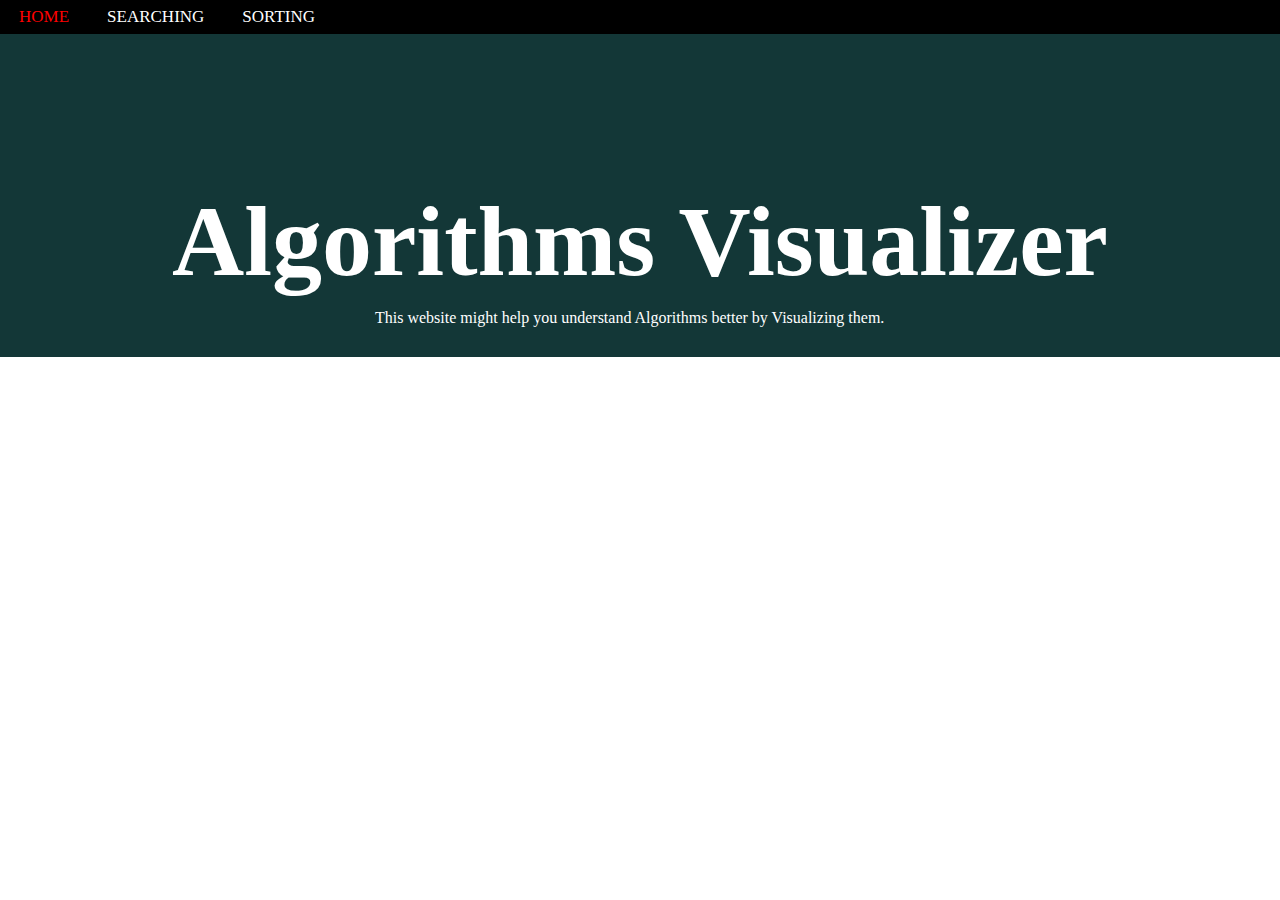
<file: Index.html>
<!DOCTYPE html>
<html lang="en">
<head>
    <title>Algorithm Visualization</title>
    <link rel="stylesheet" href="style.css">
</head>
<body>
    <nav>
        <ul>
            <li><a href="Index.html">HOME</a></li>
            <li class="dropdown">
              <a class="dropbtn">SEARCHING</a>
              <div class="dropdown-content">
                <a href="./linear/linear search.html">Linear Search</a>
                <a href="./binary/binary search.html">Binary Search</a>
              </div>
            </li>
            <li class="dropdown">
                <a class="dropbtn">SORTING</a>
                <div class="dropdown-content">
                  <a href="./bubble/bubble sort.html">Bobble Sort</a>
                  <a href="./selection/selection sort.html">Selection Sort</a>
                  <a href="./insertion/insertion sort.html">Insertion Sort</a>
                  <a href="./merge/merge sort.html">Merge Sort</a>
                  <a href="./quick/quick sort.html">Quick Sort</a>
                </div>
              </li>
          </ul>
        </ul>
    </nav>
    <section>
        <h1>Algorithms Visualizer</h1>
        <div class="container">
            <div class="texts">
                <p>This website might help you understand Algorithms better by Visualizing them.</p>
            </div>
        </div>
    </section>
</body>
</html>
</file>
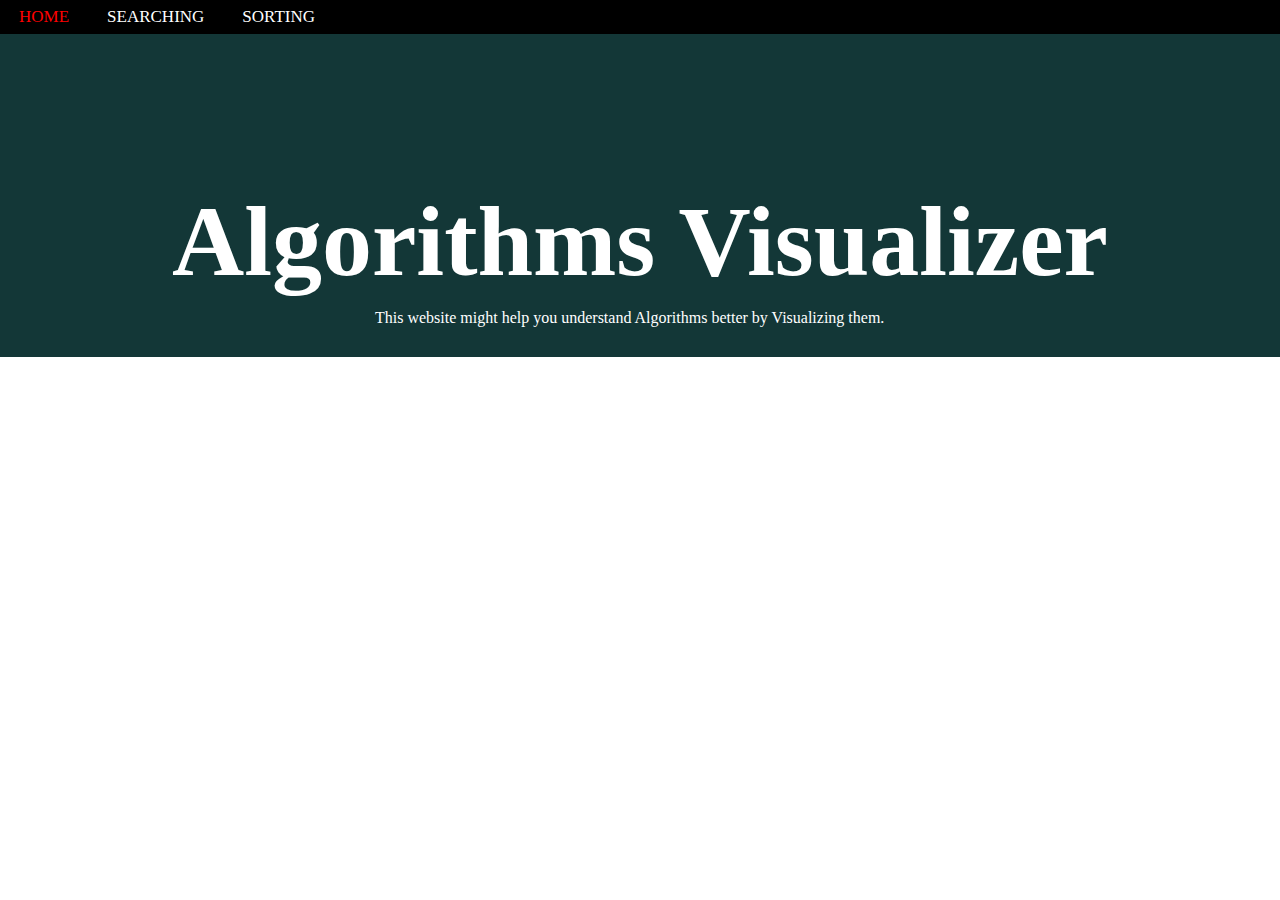
<file: index.html>
<!DOCTYPE html>
<html lang="en">
<head>
    <title>Algorithm Visualization</title>
    <link rel="stylesheet" href="style.css">
</head>
<body>
    <nav>
        <ul>
            <li><a href="index.html">HOME</a></li>
            <li class="dropdown">
              <a class="dropbtn">SEARCHING</a>
              <div class="dropdown-content">
                <a href="./linear/linear search.html">Linear Search</a>
                <a href="./binary/binary search.html">Binary Search</a>
              </div>
            </li>
            <li class="dropdown">
                <a class="dropbtn">SORTING</a>
                <div class="dropdown-content">
                  <a href="./bubble/bubble sort.html">Bobble Sort</a>
                  <a href="./selection/selection sort.html">Selection Sort</a>
                  <a href="./insertion/insertion sort.html">Insertion Sort</a>
                  <a href="./merge/merge sort.html">Merge Sort</a>
                  <a href="./quick/quick sort.html">Quick Sort</a>
                </div>
              </li>
          </ul>
        </ul>
    </nav>
    <section>
        <h1>Algorithms Visualizer</h1>
        <div class="container">
            <div class="texts">
                <p>This website might help you understand Algorithms better by Visualizing them.</p>
            </div>
        </div>
    </section>
</body>
</html>
</file>
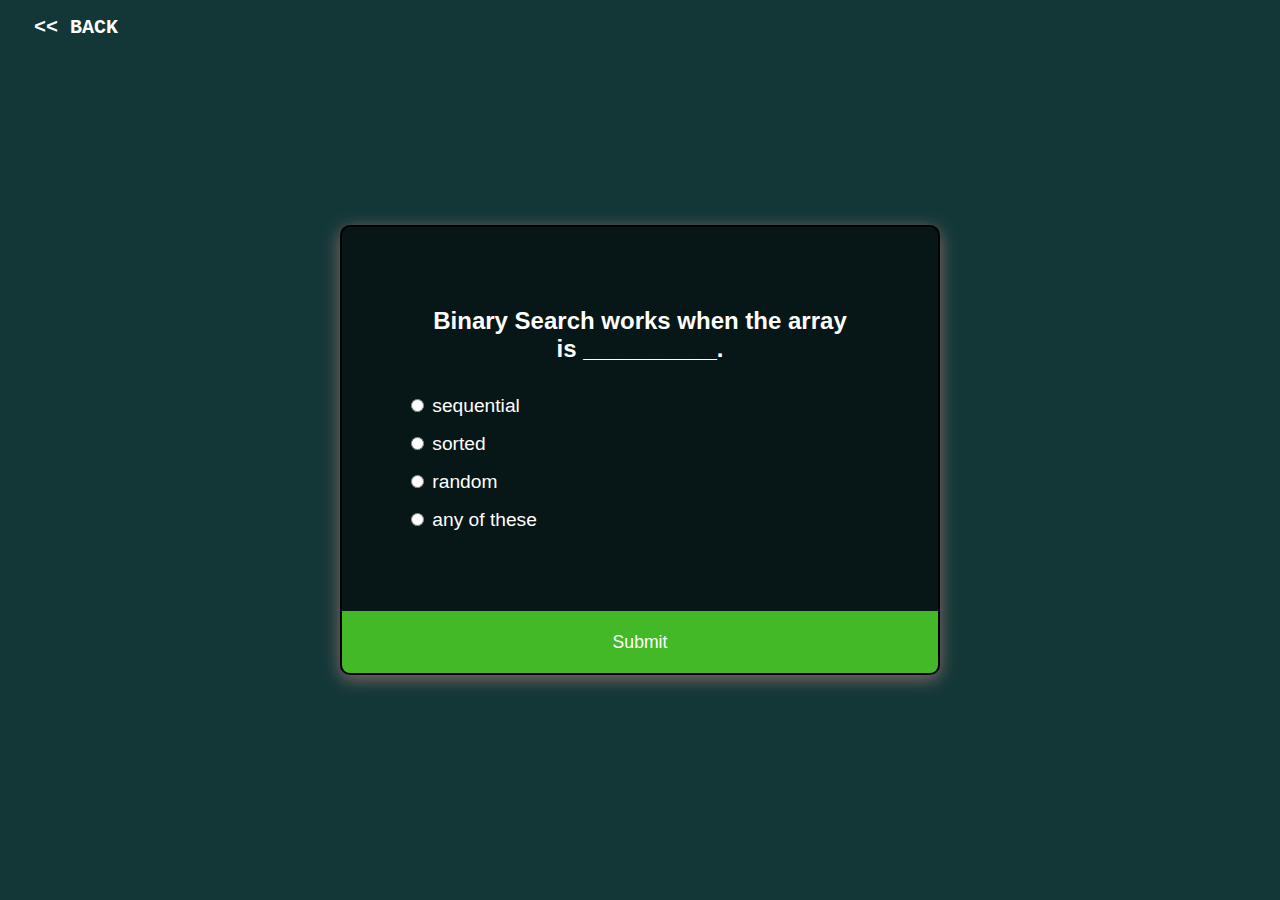
<file: binary/Quiz/index.html>
<!DOCTYPE html>
<html lang="en">
<head>
  <meta charset="UTF-8">
  <meta http-equiv="X-UA-Compatible" content="IE=edge">
  <meta name="viewport" content="width=device-width, initial-scale=1.0">
  <link rel="stylesheet" href="style.css">
  <title>Quiz App</title>
</head>
<body>
  <a href="../binary search.html" class="backBtn"> << BACK</a>
  <div class="quiz-container" id="quiz">
    <div class="quiz-header">
      <h2 id="question">Question Text</h2>
      <ul>
        <li>
          <input type="radio" name="answer" id="a" class="answer">
          <label for="a" id="a_text">Answer</label>
        </li>

        <li>
          <input type="radio" name="answer" id="b" class="answer">
          <label for="b" id="b_text">Answer</label>
        </li>

        <li>
          <input type="radio" name="answer" id="c" class="answer">
          <label for="c" id="c_text">Answer</label>
        </li>

        <li>
          <input type="radio" name="answer" id="d" class="answer">
          <label for="d" id="d_text">Answer</label>
        </li>

      </ul>
    </div>

    <button id="submit">Submit</button>
    

  </div>


  <script src="script.js"></script>
  
</body>
</html>
</file>
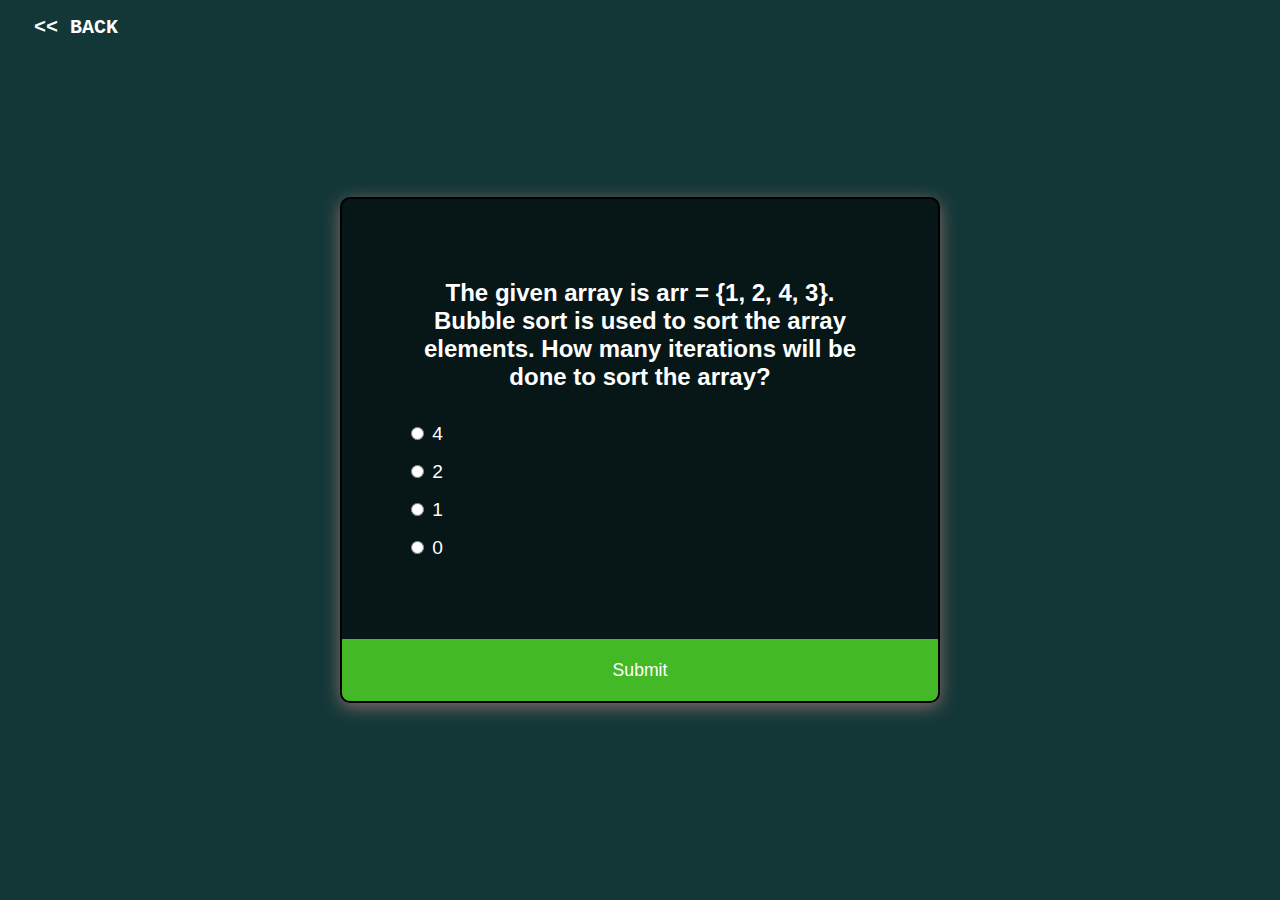
<file: bubble/Quiz/index.html>
<!DOCTYPE html>
<html lang="en">
<head>
  <meta charset="UTF-8">
  <meta http-equiv="X-UA-Compatible" content="IE=edge">
  <meta name="viewport" content="width=device-width, initial-scale=1.0">
  <link rel="stylesheet" href="style.css">
  <title>Quiz App</title>
</head>
<body>
  <a href="../bubble sort.html" class="backBtn"> << BACK</a>
  <div class="quiz-container" id="quiz">
    <div class="quiz-header">
      <h2 id="question">Question Text</h2>
      <ul>
        <li>
          <input type="radio" name="answer" id="a" class="answer">
          <label for="a" id="a_text">Answer</label>
        </li>

        <li>
          <input type="radio" name="answer" id="b" class="answer">
          <label for="b" id="b_text">Answer</label>
        </li>

        <li>
          <input type="radio" name="answer" id="c" class="answer">
          <label for="c" id="c_text">Answer</label>
        </li>

        <li>
          <input type="radio" name="answer" id="d" class="answer">
          <label for="d" id="d_text">Answer</label>
        </li>

      </ul>
    </div>

    <button id="submit">Submit</button>
    

  </div>


  <script src="script.js"></script>
  
</body>
</html>
</file>
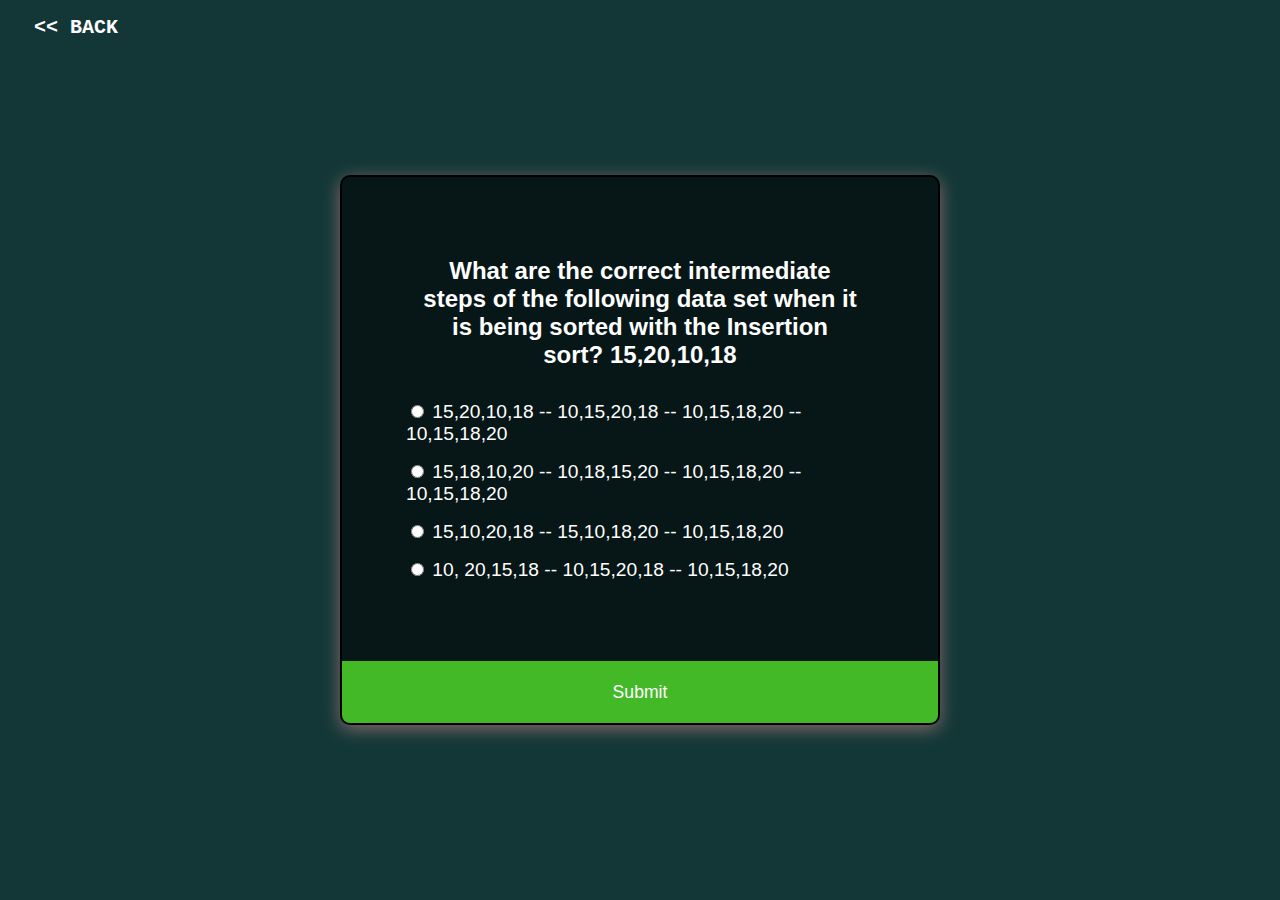
<file: insertion/Quiz/index.html>
<!DOCTYPE html>
<html lang="en">
<head>
  <meta charset="UTF-8">
  <meta http-equiv="X-UA-Compatible" content="IE=edge">
  <meta name="viewport" content="width=device-width, initial-scale=1.0">
  <link rel="stylesheet" href="style.css">
  <title>Quiz App</title>
</head>
<body>
  <a href="../insertion sort.html" class="backBtn"> << BACK</a>
  <div class="quiz-container" id="quiz">
    <div class="quiz-header">
      <h2 id="question">Question Text</h2>
      <ul>
        <li>
          <input type="radio" name="answer" id="a" class="answer">
          <label for="a" id="a_text">Answer</label>
        </li>

        <li>
          <input type="radio" name="answer" id="b" class="answer">
          <label for="b" id="b_text">Answer</label>
        </li>

        <li>
          <input type="radio" name="answer" id="c" class="answer">
          <label for="c" id="c_text">Answer</label>
        </li>

        <li>
          <input type="radio" name="answer" id="d" class="answer">
          <label for="d" id="d_text">Answer</label>
        </li>

      </ul>
    </div>

    <button id="submit">Submit</button>
    

  </div>


  <script src="script.js"></script>
  
</body>
</html>
</file>
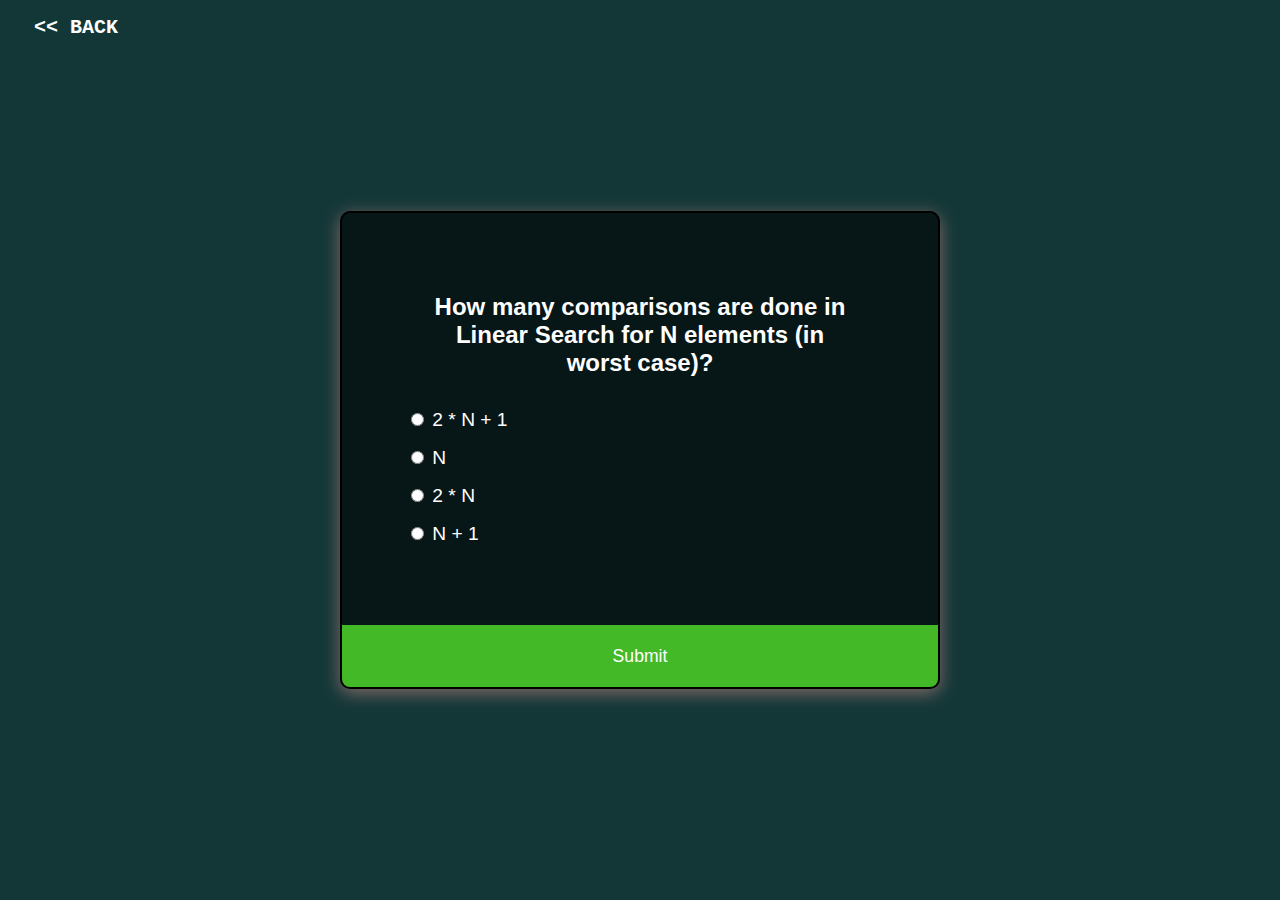
<file: linear/Quiz/index.html>
<!DOCTYPE html>
<html lang="en">
<head>
  <meta charset="UTF-8">
  <meta http-equiv="X-UA-Compatible" content="IE=edge">
  <meta name="viewport" content="width=device-width, initial-scale=1.0">
  <link rel="stylesheet" href="style.css">
  <title>Quiz App</title>
</head>
<body>
  <a href="../linear search.html" class="backBtn"> << BACK</a>
  <div class="quiz-container" id="quiz">
    <div class="quiz-header">
      <h2 id="question">Question Text</h2>
      <ul>
        <li>
          <input type="radio" name="answer" id="a" class="answer">
          <label for="a" id="a_text">Answer</label>
        </li>

        <li>
          <input type="radio" name="answer" id="b" class="answer">
          <label for="b" id="b_text">Answer</label>
        </li>

        <li>
          <input type="radio" name="answer" id="c" class="answer">
          <label for="c" id="c_text">Answer</label>
        </li>

        <li>
          <input type="radio" name="answer" id="d" class="answer">
          <label for="d" id="d_text">Answer</label>
        </li>

      </ul>
    </div>

    <button id="submit">Submit</button>
    

  </div>


  <script src="script.js"></script>
  
</body>
</html>
</file>
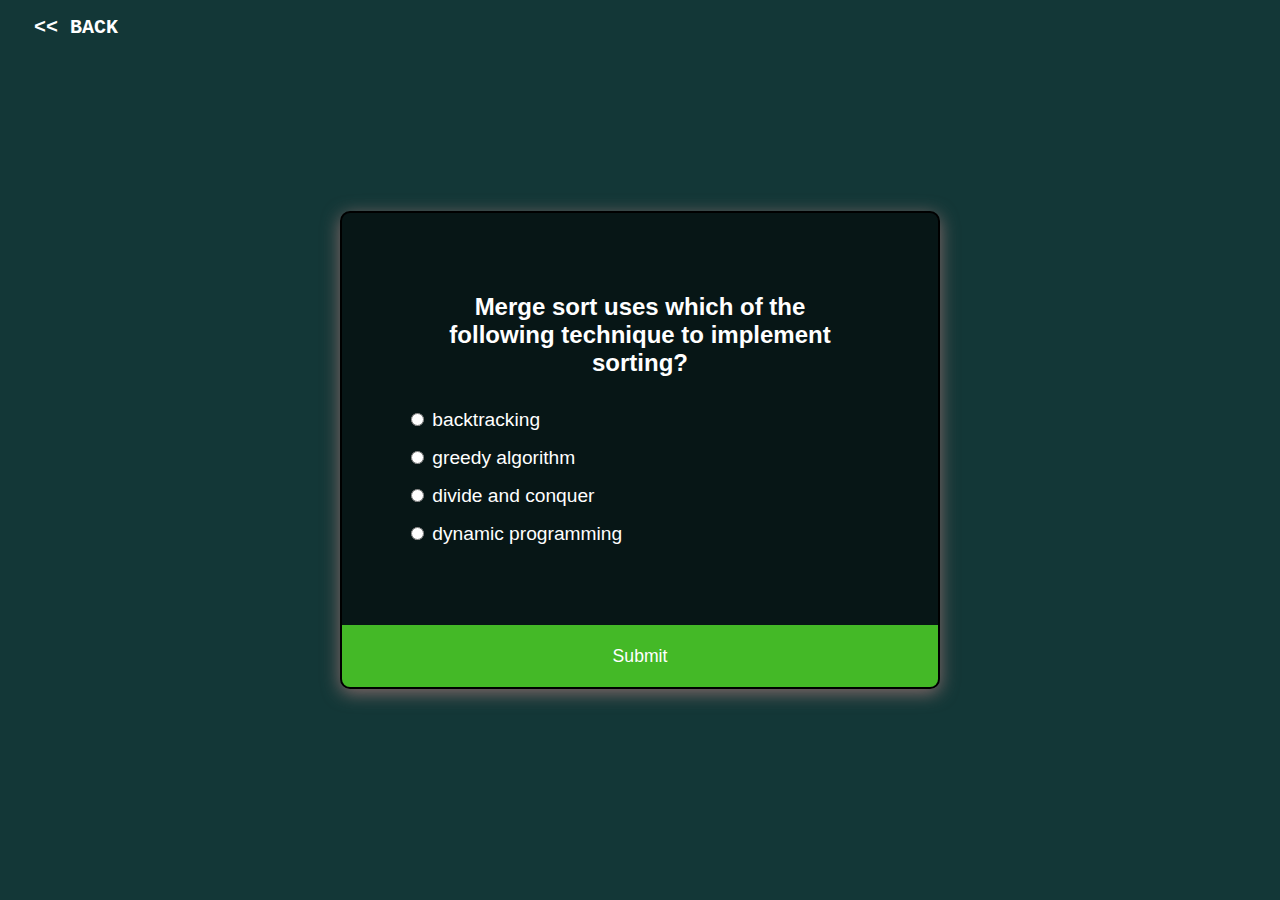
<file: merge/Quiz/index.html>
<!DOCTYPE html>
<html lang="en">
<head>
  <meta charset="UTF-8">
  <meta http-equiv="X-UA-Compatible" content="IE=edge">
  <meta name="viewport" content="width=device-width, initial-scale=1.0">
  <link rel="stylesheet" href="style.css">
  <title>Quiz App</title>
</head>
<body>
  <a href="../merge sort.html" class="backBtn"> << BACK</a>
  <div class="quiz-container" id="quiz">
    <div class="quiz-header">
      <h2 id="question">Question Text</h2>
      <ul>
        <li>
          <input type="radio" name="answer" id="a" class="answer">
          <label for="a" id="a_text">Answer</label>
        </li>

        <li>
          <input type="radio" name="answer" id="b" class="answer">
          <label for="b" id="b_text">Answer</label>
        </li>

        <li>
          <input type="radio" name="answer" id="c" class="answer">
          <label for="c" id="c_text">Answer</label>
        </li>

        <li>
          <input type="radio" name="answer" id="d" class="answer">
          <label for="d" id="d_text">Answer</label>
        </li>

      </ul>
    </div>

    <button id="submit">Submit</button>
    

  </div>


  <script src="script.js"></script>
  
</body>
</html>
</file>
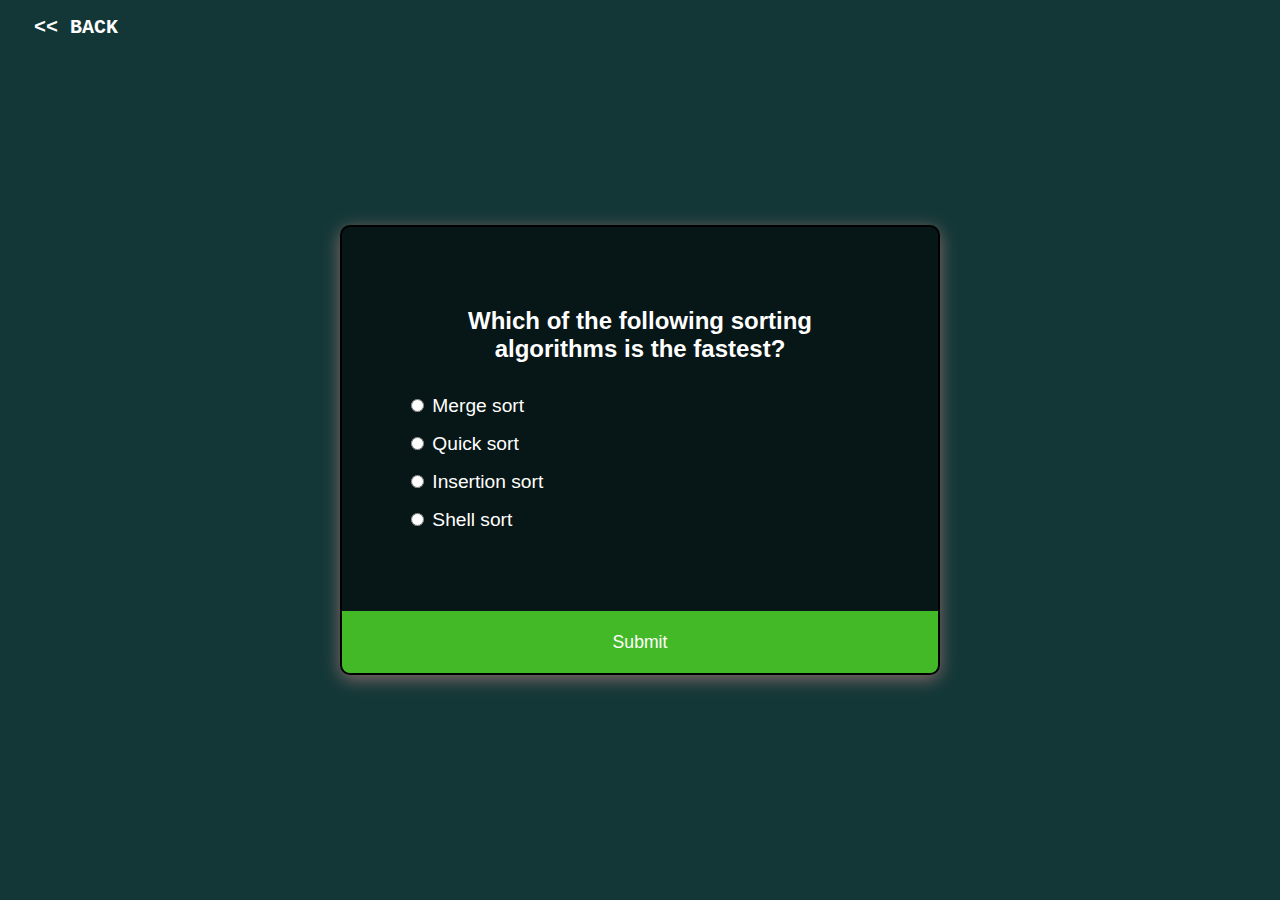
<file: quick/Quiz/index.html>
<!DOCTYPE html>
<html lang="en">
<head>
  <meta charset="UTF-8">
  <meta http-equiv="X-UA-Compatible" content="IE=edge">
  <meta name="viewport" content="width=device-width, initial-scale=1.0">
  <link rel="stylesheet" href="style.css">
  <title>Quiz App</title>
</head>
<body>
  <a href="../quick sort.html" class="backBtn"> << BACK</a>
  <div class="quiz-container" id="quiz">
    <div class="quiz-header">
      <h2 id="question">Question Text</h2>
      <ul>
        <li>
          <input type="radio" name="answer" id="a" class="answer">
          <label for="a" id="a_text">Answer</label>
        </li>

        <li>
          <input type="radio" name="answer" id="b" class="answer">
          <label for="b" id="b_text">Answer</label>
        </li>

        <li>
          <input type="radio" name="answer" id="c" class="answer">
          <label for="c" id="c_text">Answer</label>
        </li>

        <li>
          <input type="radio" name="answer" id="d" class="answer">
          <label for="d" id="d_text">Answer</label>
        </li>

      </ul>
    </div>

    <button id="submit">Submit</button>
    

  </div>


  <script src="script.js"></script>
  
</body>
</html>
</file>
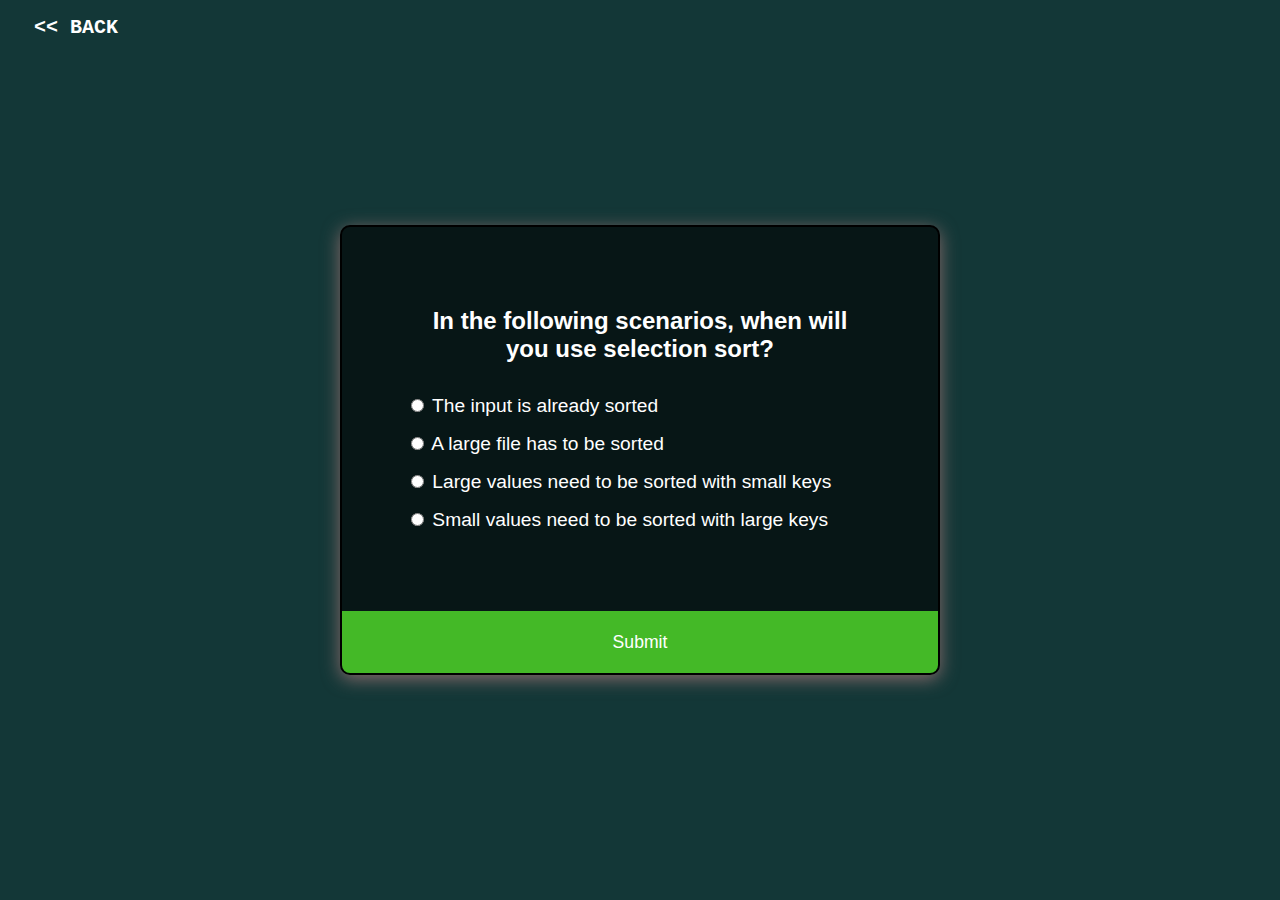
<file: selection/Quiz/index.html>
<!DOCTYPE html>
<html lang="en">
<head>
  <meta charset="UTF-8">
  <meta http-equiv="X-UA-Compatible" content="IE=edge">
  <meta name="viewport" content="width=device-width, initial-scale=1.0">
  <link rel="stylesheet" href="style.css">
  <title>Quiz App</title>
</head>
<body>
  <a href="../selection sort.html" class="backBtn"> << BACK</a>
  <div class="quiz-container" id="quiz">
    <div class="quiz-header">
      <h2 id="question">Question Text</h2>
      <ul>
        <li>
          <input type="radio" name="answer" id="a" class="answer">
          <label for="a" id="a_text">Answer</label>
        </li>

        <li>
          <input type="radio" name="answer" id="b" class="answer">
          <label for="b" id="b_text">Answer</label>
        </li>

        <li>
          <input type="radio" name="answer" id="c" class="answer">
          <label for="c" id="c_text">Answer</label>
        </li>

        <li>
          <input type="radio" name="answer" id="d" class="answer">
          <label for="d" id="d_text">Answer</label>
        </li>

      </ul>
    </div>
    <button id="submit">Submit</button>
  </div>
  <script src="script.js"></script>
  
</body>
</html>
</file>
<file: style.css>
*{
    margin: 0;
    padding: 0;
    box-sizing: border-box;
}

ul {
    list-style-type: none;
    margin: 0;
    padding: 0;
    overflow: hidden;
    background-color:black;
  }
  
  li {
    float: left;
    font-size: 17px;
  }
  
  li a, .dropbtn {
    display: inline-block;
    color: white;
    text-align: center;
    padding: 7px 19px;
    text-decoration: none;
  }
  
  li a:hover, .dropdown:hover .dropbtn {
    color: red;
  }
  
  li.dropdown {
    display: inline-block;
  }
  
  .dropdown-content {
    display: none;
    position: absolute;
    background-color: #f9f9f9;
    min-width: 160px;
    box-shadow: 0px 8px 16px 0px rgba(0,0,0,0.2);
    z-index: 1;
  }
  
  .dropdown-content a {
    color: black;
    padding: 8px 16px;
    text-decoration: none;
    display: block;
    text-align: left;
  }
  
  .dropdown-content a:hover {background-color: black;}
  
  .dropdown:hover .dropdown-content {
    display: block;
  }

section{
    color: white;
    background-color: rgb(19, 55, 55);
    /* min-height: 93.5vh; */
    width: 100%;
    display: flex;
    flex-direction: column;
}

section h1{
    text-align: center;
    font-weight: bold;
    font-size: 100px;
    padding-top: 150px;
}

.container{
    width : 100%;
    max-width: 600px;
    margin: 0 auto;
}
.texts p{
    color: white;
    background-color: rgb(19, 55, 55);
    padding: 10px 35px;
    margin-bottom: 20px;
}
</file>
<file: binary/Quiz/style.css>
* {
  box-sizing: border-box;
}
body {
  color: white;
  background-color: rgb(19, 55, 55);
  font-family: "Poppins", sans-serif;
  display: flex;
  align-items: center;
  justify-content: center;
  height: 100vh;
  overflow: hidden;
  margin: 0;
}
.quiz-container {
  background-color: rgb(7 22 22);
  border: 2px solid black;
  border-radius: 10px;
  box-shadow: 0px 4px 18px #876a6a;
  width: 600px;
  overflow: hidden;
}
.quiz-header {
  padding: 4rem;
}
h2 {
  padding: 1rem;
  text-align: center;
  margin: 0;
}

ul {
  list-style-type: none;
  padding: 0;
}
ul li {
  font-size: 1.2rem;
  margin: 1rem 0;
}
ul li label {
  cursor: pointer;
}
button {
  background-color: #44b927;
  color: #fff;
  border: none;
  display: block;
  width: 100%;
  cursor: pointer;
  font-size: 1.1rem;
  font-family: inherit;
  padding: 1.3rem;
}

.backBtn{
  position: absolute;
  top: 16px;
  left: 34px;
  text-decoration: none;
  font-size: 20px;
  font-weight: bold;
  color:white;
  font-family: 'Courier New', Courier, monospace;
}
.backBtn:hover{
  color: red;
}
</file>
<file: bubble/Quiz/style.css>
* {
  box-sizing: border-box;
}
body {
  color: white;
  background-color: rgb(19, 55, 55);
  font-family: "Poppins", sans-serif;
  display: flex;
  align-items: center;
  justify-content: center;
  height: 100vh;
  overflow: hidden;
  margin: 0;
}
.quiz-container {
  background-color: rgb(7 22 22);
  border: 2px solid black;
  border-radius: 10px;
  box-shadow: 0px 4px 18px #876a6a;
  width: 600px;
  overflow: hidden;
}
.quiz-header {
  padding: 4rem;
}
h2 {
  padding: 1rem;
  text-align: center;
  margin: 0;
}

ul {
  list-style-type: none;
  padding: 0;
}
ul li {
  font-size: 1.2rem;
  margin: 1rem 0;
}
ul li label {
  cursor: pointer;
}
button {
  background-color: #44b927;
  color: #fff;
  border: none;
  display: block;
  width: 100%;
  cursor: pointer;
  font-size: 1.1rem;
  font-family: inherit;
  padding: 1.3rem;
}

.backBtn{
  position: absolute;
  top: 16px;
  left: 34px;
  text-decoration: none;
  font-size: 20px;
  font-weight: bold;
  color:white;
  font-family: 'Courier New', Courier, monospace;
}
.backBtn:hover{
  color: red;
}
</file>
<file: insertion/Quiz/style.css>
* {
  box-sizing: border-box;
}
body {
  color: white;
  background-color: rgb(19, 55, 55);
  font-family: "Poppins", sans-serif;
  display: flex;
  align-items: center;
  justify-content: center;
  height: 100vh;
  overflow: hidden;
  margin: 0;
}
.quiz-container {
  background-color: rgb(7 22 22);
  border: 2px solid black;
  border-radius: 10px;
  box-shadow: 0px 4px 18px #876a6a;
  width: 600px;
  overflow: hidden;
}
.quiz-header {
  padding: 4rem;
}
h2 {
  padding: 1rem;
  text-align: center;
  margin: 0;
}

ul {
  list-style-type: none;
  padding: 0;
}
ul li {
  font-size: 1.2rem;
  margin: 1rem 0;
}
ul li label {
  cursor: pointer;
}
button {
  background-color: #44b927;
  color: #fff;
  border: none;
  display: block;
  width: 100%;
  cursor: pointer;
  font-size: 1.1rem;
  font-family: inherit;
  padding: 1.3rem;
}

.backBtn{
  position: absolute;
  top: 16px;
  left: 34px;
  text-decoration: none;
  font-size: 20px;
  font-weight: bold;
  color:white;
  font-family: 'Courier New', Courier, monospace;
}
.backBtn:hover{
  color: red;
}
</file>
<file: linear/Quiz/style.css>
* {
  box-sizing: border-box;
}
body {
  color: white;
  background-color: rgb(19, 55, 55);
  font-family: "Poppins", sans-serif;
  display: flex;
  align-items: center;
  justify-content: center;
  height: 100vh;
  overflow: hidden;
  margin: 0;
}
.quiz-container {
  background-color: rgb(7 22 22);
  border: 2px solid black;
  border-radius: 10px;
  box-shadow: 0px 4px 18px #876a6a;
  width: 600px;
  overflow: hidden;
}
.quiz-header {
  padding: 4rem;
}
h2 {
  padding: 1rem;
  text-align: center;
  margin: 0;
}

ul {
  list-style-type: none;
  padding: 0;
}
ul li {
  font-size: 1.2rem;
  margin: 1rem 0;
}
ul li label {
  cursor: pointer;
}
button {
  background-color: #44b927;
  color: #fff;
  border: none;
  display: block;
  width: 100%;
  cursor: pointer;
  font-size: 1.1rem;
  font-family: inherit;
  padding: 1.3rem;
}


.backBtn{
  position: absolute;
  top: 16px;
  left: 34px;
  text-decoration: none;
  font-size: 20px;
  font-weight: bold;
  color:white;
  font-family: 'Courier New', Courier, monospace;
}
.backBtn:hover{
  color: red;
}
</file>
<file: merge/Quiz/style.css>
* {
  box-sizing: border-box;
}
body {
  color: white;
  background-color: rgb(19, 55, 55);
  font-family: "Poppins", sans-serif;
  display: flex;
  align-items: center;
  justify-content: center;
  height: 100vh;
  overflow: hidden;
  margin: 0;
}
.quiz-container {
  background-color: rgb(7 22 22);
  border: 2px solid black;
  border-radius: 10px;
  box-shadow: 0px 4px 18px #876a6a;
  width: 600px;
  overflow: hidden;
}
.quiz-header {
  padding: 4rem;
}
h2 {
  padding: 1rem;
  text-align: center;
  margin: 0;
}

ul {
  list-style-type: none;
  padding: 0;
}
ul li {
  font-size: 1.2rem;
  margin: 1rem 0;
}
ul li label {
  cursor: pointer;
}
button {
  background-color: #44b927;
  color: #fff;
  border: none;
  display: block;
  width: 100%;
  cursor: pointer;
  font-size: 1.1rem;
  font-family: inherit;
  padding: 1.3rem;
}

.backBtn{
  position: absolute;
  top: 16px;
  left: 34px;
  text-decoration: none;
  font-size: 20px;
  font-weight: bold;
  color:white;
  font-family: 'Courier New', Courier, monospace;
}
.backBtn:hover{
  color: red;
}
</file>
<file: quick/Quiz/style.css>
* {
  box-sizing: border-box;
}
body {
  color: white;
  background-color: rgb(19, 55, 55);
  font-family: "Poppins", sans-serif;
  display: flex;
  align-items: center;
  justify-content: center;
  height: 100vh;
  overflow: hidden;
  margin: 0;
}
.quiz-container {
  background-color: rgb(7 22 22);
  border: 2px solid black;
  border-radius: 10px;
  box-shadow: 0px 4px 18px #876a6a;
  width: 600px;
  overflow: hidden;
}
.quiz-header {
  padding: 4rem;
}
h2 {
  padding: 1rem;
  text-align: center;
  margin: 0;
}

ul {
  list-style-type: none;
  padding: 0;
}
ul li {
  font-size: 1.2rem;
  margin: 1rem 0;
}
ul li label {
  cursor: pointer;
}
button {
  background-color: #44b927;
  color: #fff;
  border: none;
  display: block;
  width: 100%;
  cursor: pointer;
  font-size: 1.1rem;
  font-family: inherit;
  padding: 1.3rem;
}

.backBtn{
  position: absolute;
  top: 16px;
  left: 34px;
  text-decoration: none;
  font-size: 20px;
  font-weight: bold;
  color:white;
  font-family: 'Courier New', Courier, monospace;
}
.backBtn:hover{
  color: red;
}
</file>
<file: selection/Quiz/style.css>
* {
  box-sizing: border-box;
}
body {
  color: white;
  background-color: rgb(19, 55, 55);
  font-family: "Poppins", sans-serif;
  display: flex;
  align-items: center;
  justify-content: center;
  height: 100vh;
  overflow: hidden;
  margin: 0;
}
.quiz-container {
  background-color: rgb(7 22 22);
  border: 2px solid black;
  border-radius: 10px;
  box-shadow: 0px 4px 18px #876a6a;
  width: 600px;
  overflow: hidden;
}
.quiz-header {
  padding: 4rem;
}
h2 {
  padding: 1rem;
  text-align: center;
  margin: 0;
}

ul {
  list-style-type: none;
  padding: 0;
}
ul li {
  font-size: 1.2rem;
  margin: 1rem 0;
}
ul li label {
  cursor: pointer;
}
button {
  background-color: #44b927;
  color: #fff;
  border: none;
  display: block;
  width: 100%;
  cursor: pointer;
  font-size: 1.1rem;
  font-family: inherit;
  padding: 1.3rem;
}

.backBtn{
  position: absolute;
  top: 16px;
  left: 34px;
  text-decoration: none;
  font-size: 20px;
  font-weight: bold;
  color:white;
  font-family: 'Courier New', Courier, monospace;
}
.backBtn:hover{
  color: red;
}
</file>
